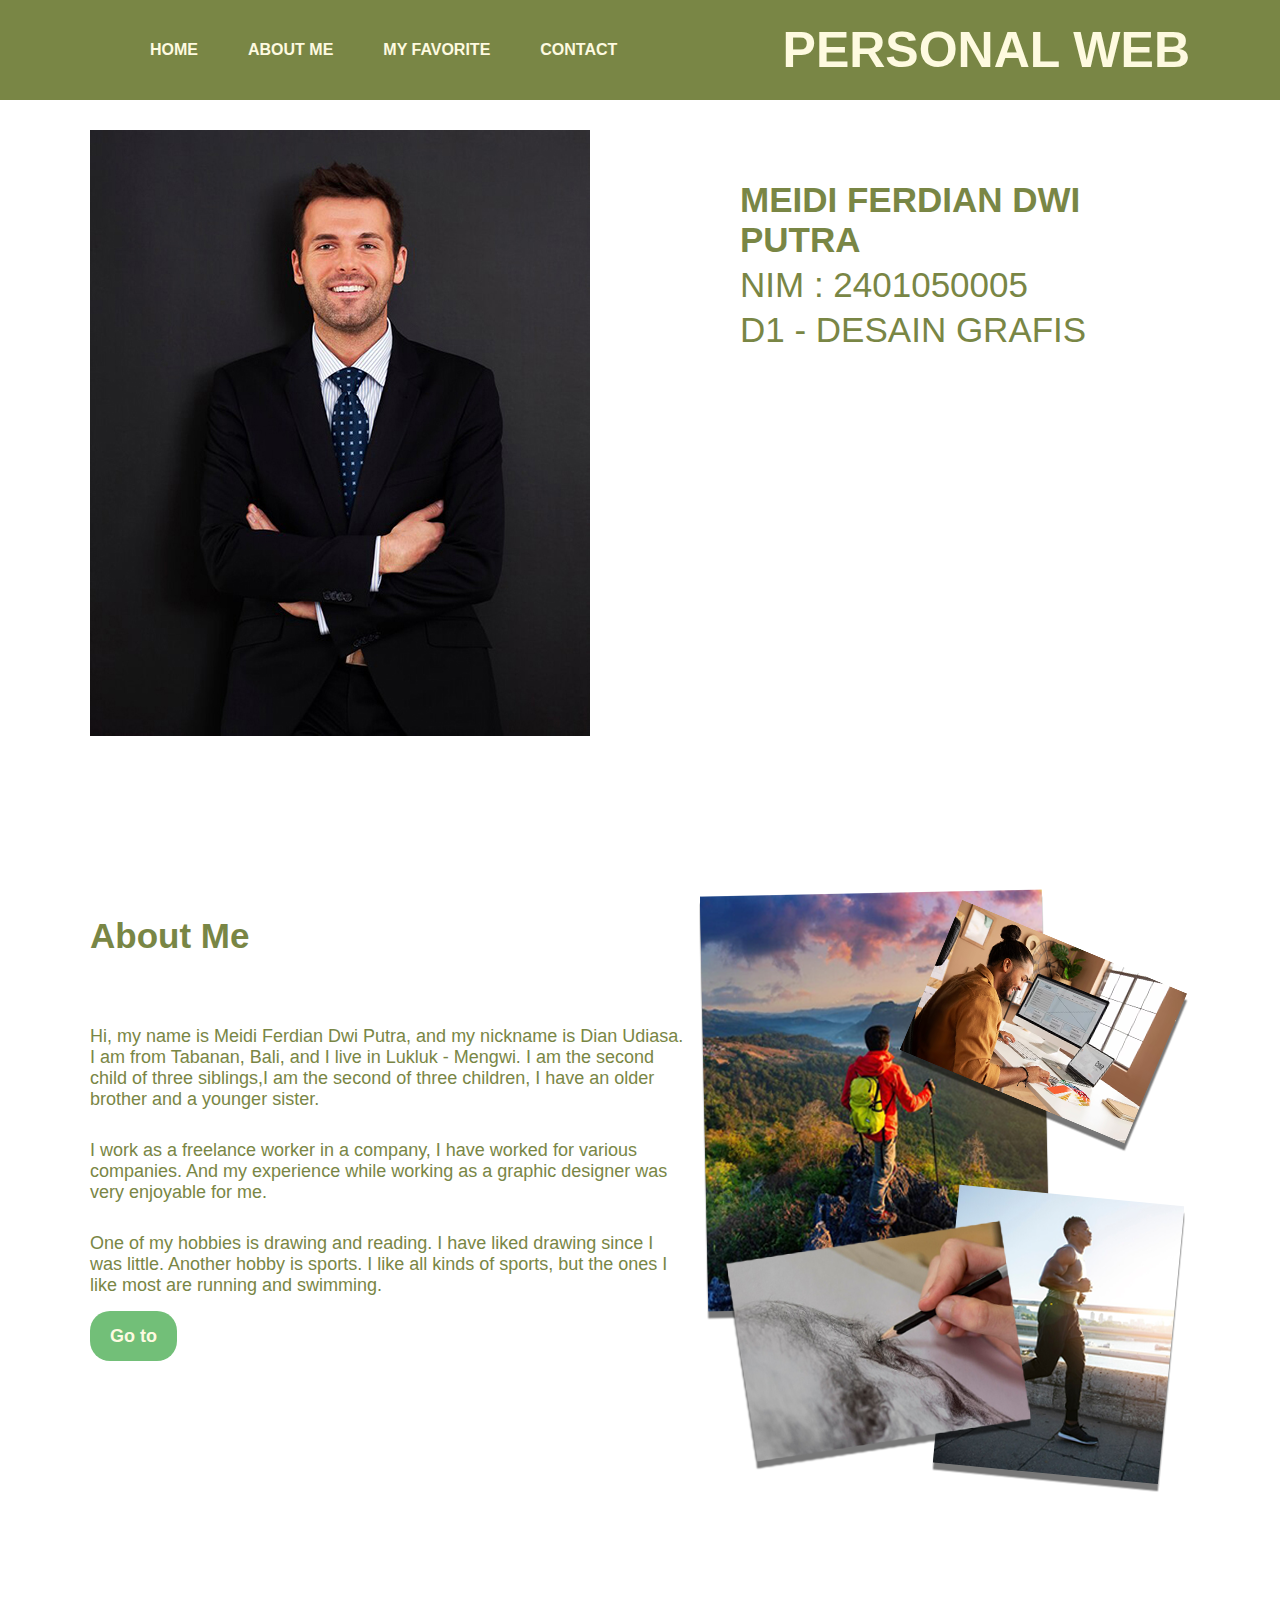
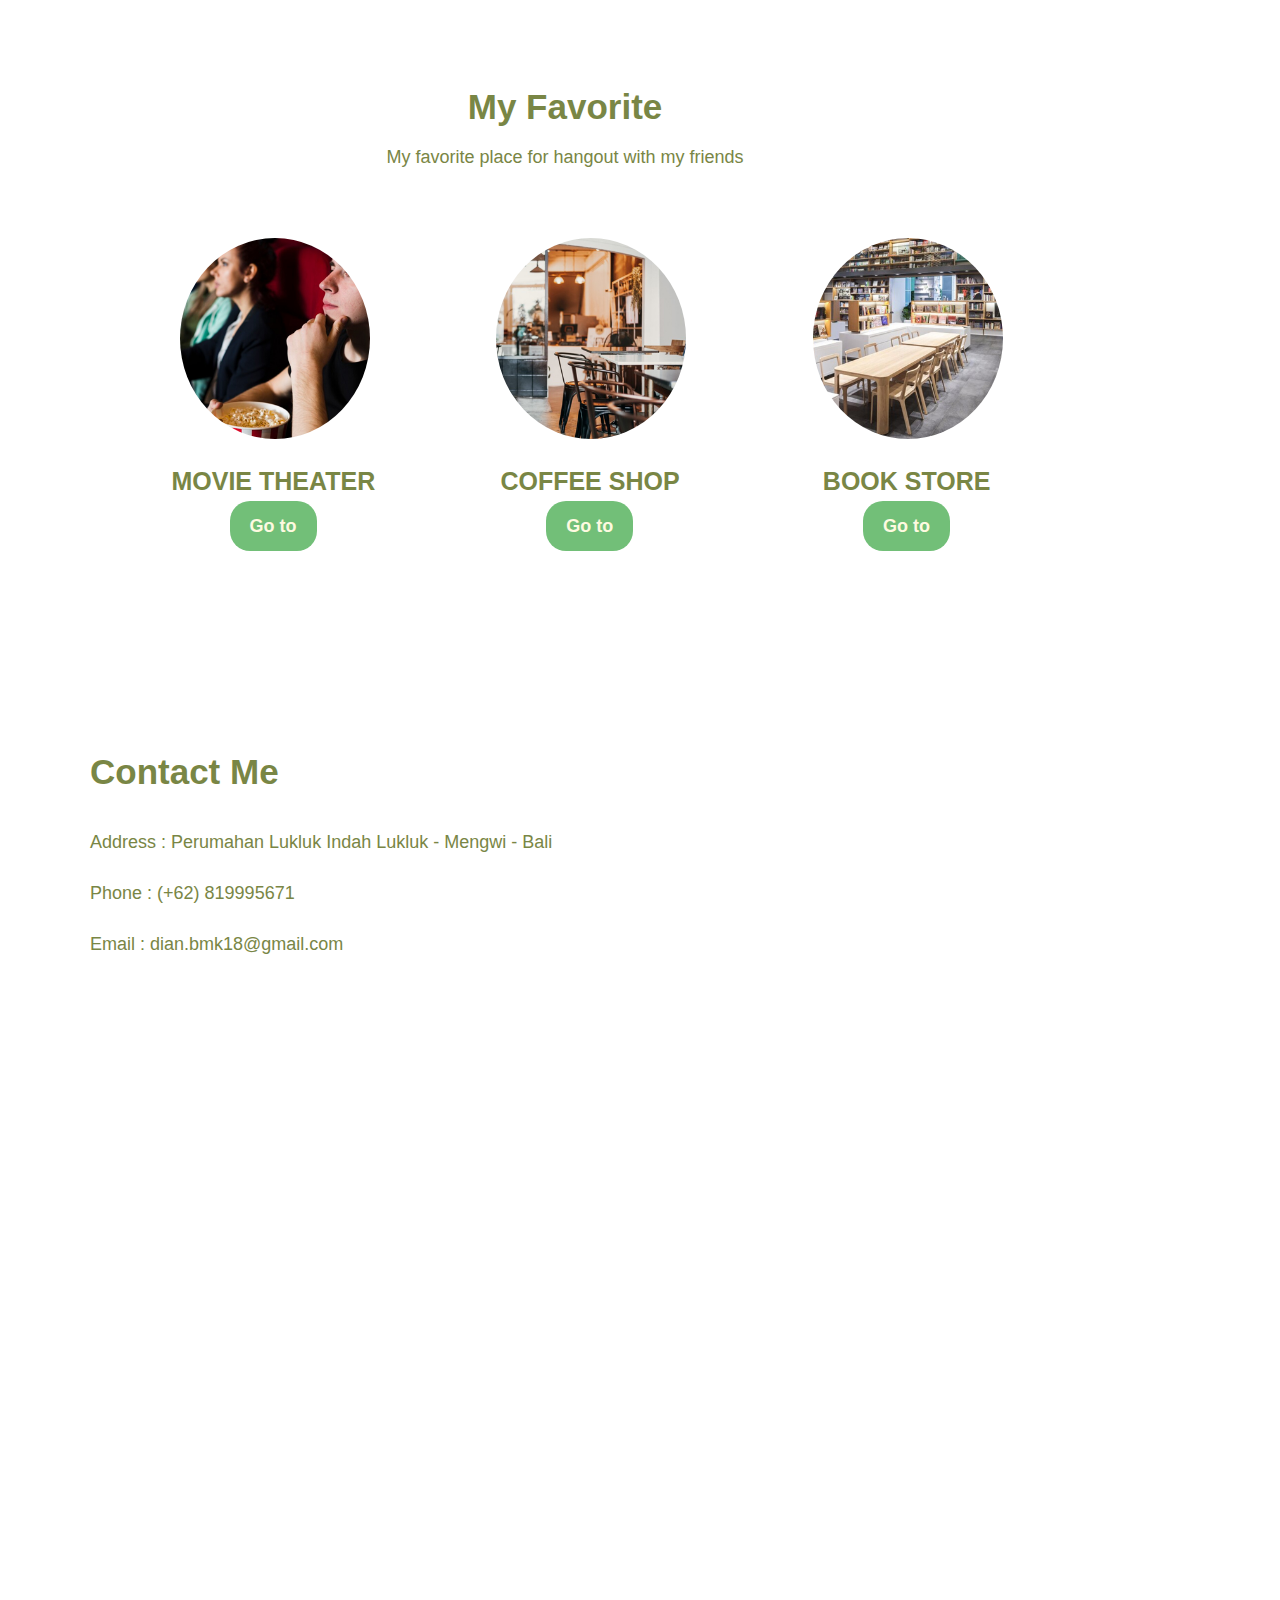
<file: index.html>
<!DOCTYPE html>
<html lang="en">
<head>
    <meta charset="UTF-8">
    <meta name="viewport" content="width=device-width, initial-scale=1.0">
    <title>personal web</title>
    <link rel="stylesheet" href="styles.css">
</head>
<body>
    <nav>
        <div class="wrapper">
            <div class="logo"><a href="">PERSONAL WEB</a></div>
            <div class="menu">
                <ul>
                    <li><a href="#Home">HOME</a></li>
                    <li><a href="#Aboutme">ABOUT ME</a></li>
                    <li><a href="#Myfavorite">MY FAVORITE</a></li>
                    <li><a href="#Contact">CONTACT</a></li>
                </ul>
            </div>
        </div>
    </nav>
    <div class="wrapper">
        <!-- untuk Home -->
         <section id="Home">
            <img src="images/gambar1.jpg" alt="">
            <div class="kolom">
                <div class="info">
                    <h1>MEIDI FERDIAN DWI PUTRA</h1>
                    <h2>NIM : 2401050005</h2>
                    <h2>D1 - DESAIN GRAFIS</h2>
                </div>
            </div>
         </section>

        <!-- untuk Aboutme -->
         <section id="Aboutme">
            <div class="kolom">
                <div class="About">About Me</div>
                <p class="detail">
                    <p>Hi, my name is Meidi Ferdian Dwi Putra, and my nickname is Dian Udiasa.
                        I am from Tabanan, Bali, and I live in Lukluk - Mengwi.
                        I am the second child of three siblings,I am the second of three children,
                        I have an older brother and a younger sister.</p>

                    <p>I work as a freelance worker in a company, I have worked for various companies.
                        And my experience while working as a graphic designer was very enjoyable for me.</p>

                    <p>One of my hobbies is drawing and reading. I have liked drawing since I was little.
                        Another hobby is sports. I like all kinds of sports, but the ones I like most are running and swimming.</p>
                    <p> <a href="About.html" class="blue-button">Go to</a></p>
                </p>
            </div>
            <div class="photo">
                <img src="images/foto 1.png" alt="">
            </div>
         </section>

        <!-- untuk Myfavorite -->
         <section id="Myfavorite">
            <div class="kolom">
                <div class="Myfav">My Favorite
                    <p>My favorite place for hangout with my friends</p>
                </div>
                <div class="list">
                    <div class="fav">
                        <img src="images/bioskop.jpg" alt="">
                        <h3>MOVIE THEATER</h3>
                        <p><a href="fav01.html" class="button01">Go to</a></p>
                    </div>
                    <div class="fav">
                        <img src="images/cafe.jpg" alt="">
                        <h3>COFFEE SHOP</h3>
                        <p><a href="fav02.html" class="button02">Go to</a></p>
                    </div>
                    <div class="fav">
                        <img src="images/perpus.jpg" alt="">
                        <h3>BOOK STORE</h3>
                        <p><a href="fav03.html" class="button03">Go to</a></p>
                    </div>
                </div>
        
        <!-- untuk Contact -->
         <section id="Contact">
            <div class="kolom">
                <div class="add">Contact Me</div>
                <div class="fulladd">
                    <p>Address : Perumahan Lukluk Indah Lukluk - Mengwi - Bali</p>

                    <p>Phone : (+62) 819995671</p>

                    <p>Email : dian.bmk18@gmail.com</p>

                    <p><iframe src="https://www.google.com/maps/embed?pb=!1m18!1m12!1m3!1d3945.1822725234592!2d115.18818527503156!3d-8.578466487053406!2m3!1f0!2f0!3f0!3m2!1i1024!2i768!4f13.1!3m3!1m2!1s0x2dd23ead08ad250f%3A0x2edccf5db5c85544!2sPerumahan%20Lukluk%20Indah!5e0!3m2!1sen!2sid!4v1731056680280!5m2!1sen!2sid" width="600" height="450" style="border:0;" allowfullscreen="" loading="lazy" referrerpolicy="no-referrer-when-downgrade"></iframe></p>
                </div>
            </div>
         </section>
            </div>
         </section>
    </div>
</body>
</html>
</file>
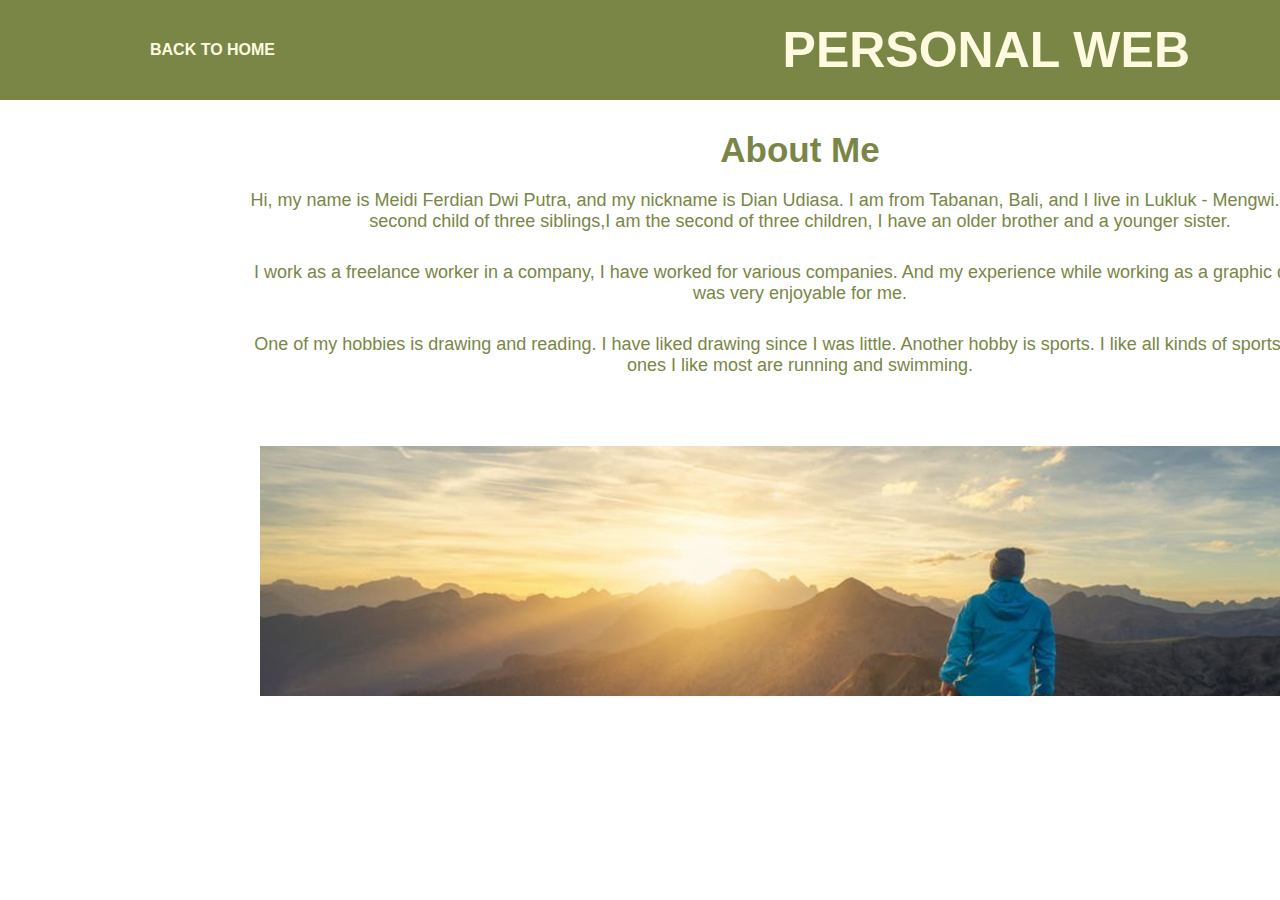
<file: About.html>
<!DOCTYPE html>
<html lang="en">
<head>
    <meta charset="UTF-8">
    <meta name="viewport" content="width=device-width, initial-scale=1.0">
    <title>About Me</title>
    <link rel="stylesheet" href="styles.css">
</head>
<body>
    <nav>
        <div class="wrapper">
            <div class="logo"><a href="">PERSONAL WEB</a></div>
            <div class="menu">
                <ul>
                    <li><a href="index.html" class="backbutton">BACK TO HOME</a></li>
                </ul>
            </div>
        </div>
    </nav>
    <div class="kolom2">
        <div class="About2">About Me</div>
            <p>Hi, my name is Meidi Ferdian Dwi Putra, and my nickname is Dian Udiasa.
            I am from Tabanan, Bali, and I live in Lukluk - Mengwi.
            I am the second child of three siblings,I am the second of three children,
            I have an older brother and a younger sister.</p>

            <p>I work as a freelance worker in a company, I have worked for various companies.
            And my experience while working as a graphic designer was very enjoyable for me.</p>

            <p>One of my hobbies is drawing and reading. I have liked drawing since I was little.
            Another hobby is sports. I like all kinds of sports, but the ones I like most are running and swimming.</p>
        <div class="banner">  
            <img src="images/banner.jpg" alt="">
        </div>
    </div>
</body>
</html>
</file>
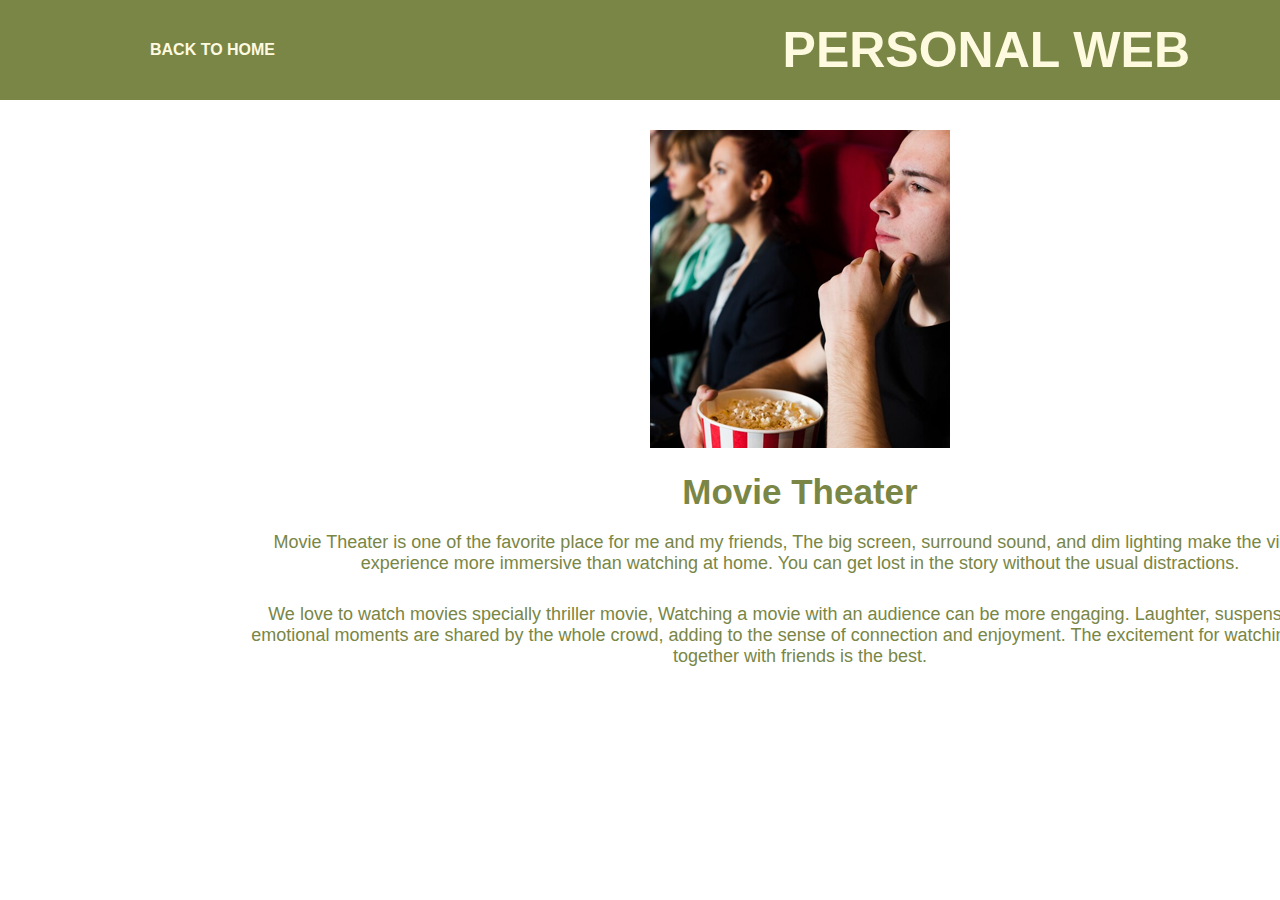
<file: fav01.html>
<!DOCTYPE html>
<html lang="en">
<head>
    <meta charset="UTF-8">
    <meta name="viewport" content="width=device-width, initial-scale=1.0">
    <title>favorite 01</title>
    <link rel="stylesheet" href="styles.css">
</head>
<body>
    <nav>
        <div class="wrapper">
            <div class="logo"><a href="">PERSONAL WEB</a></div>
            <div class="menu">
                <ul>
                    <li><a href="index.html" class="backbutton">BACK TO HOME</a></li>
                </ul>
            </div>
        </div>
    </nav>
    <div class="kolom2">
        <img src="images/bioskop.jpg" alt="">
        
        <div class="theater">Movie Theater</div>
        <p>Movie Theater is one of the favorite place for me and my friends, The big screen, surround sound,
            and dim lighting make the viewing experience more immersive than watching at home.
            You can get lost in the story without the usual distractions.</p>

        <p>We love to watch movies specially thriller movie, Watching a movie with an audience can be more engaging.
            Laughter, suspense, and emotional moments are shared by the whole crowd,
            adding to the sense of connection and enjoyment.
            The excitement for watching movie together with friends is the best.</p>
    </div>
</body>
</html>
</file>
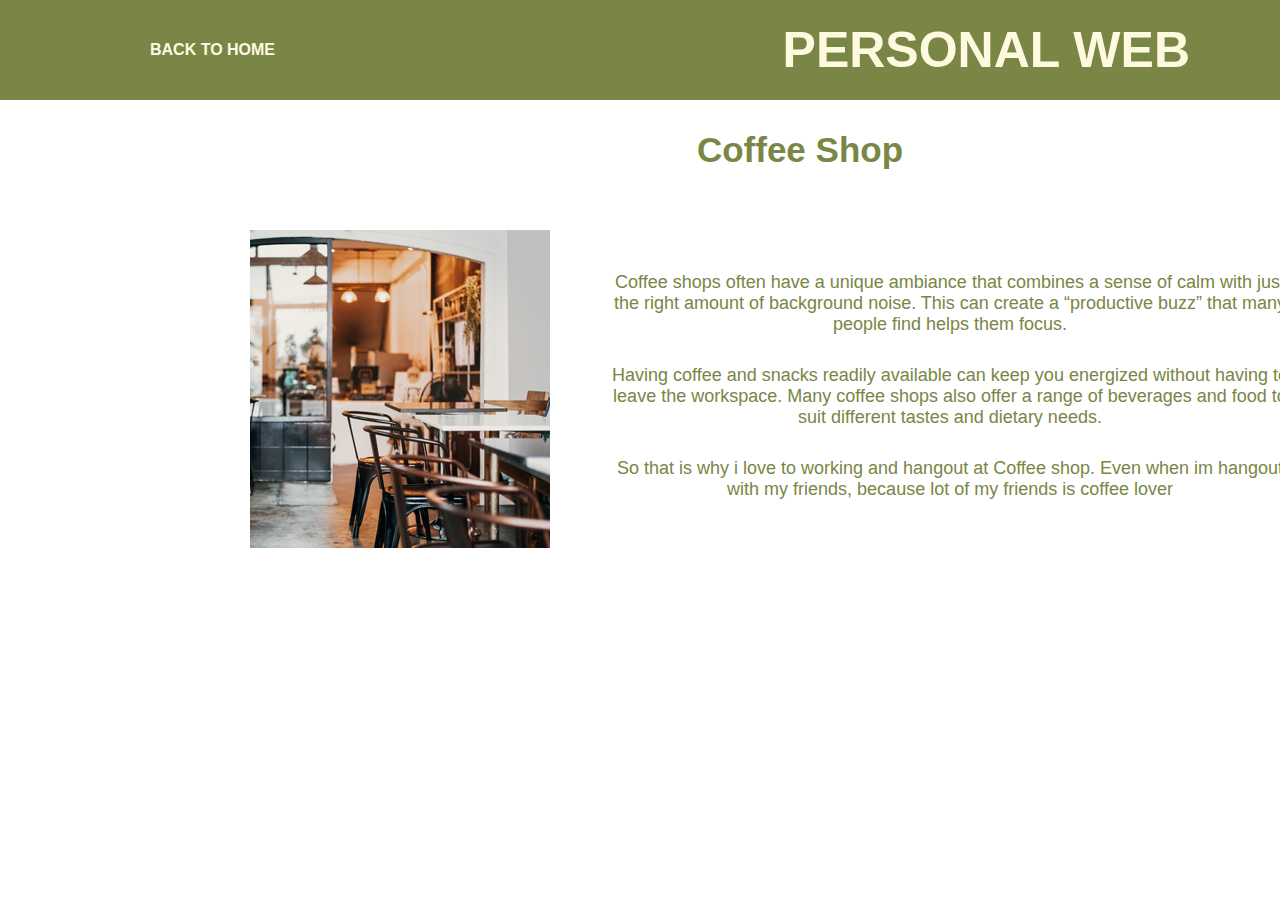
<file: fav02.html>
<!DOCTYPE html>
<html lang="en">
<head>
    <meta charset="UTF-8">
    <meta name="viewport" content="width=device-width, initial-scale=1.0">
    <title>Favorite02</title>
    <link rel="stylesheet" href="styles.css">
</head>
<body>
    <nav>
        <div class="wrapper">
            <div class="logo"><a href="">PERSONAL WEB</a></div>
            <div class="menu">
                <ul>
                    <li><a href="index.html" class="backbutton">BACK TO HOME</a></li>
                </ul>
            </div>
        </div>
    </nav>
    <div class="kolom2">
        <div class="Coffee">Coffee Shop</div>

        <div class="coffeepic">
            <img src="images/cafe.jpg" alt="">
        </div>
        
        <div class="coffeetext">
            <p>Coffee shops often have a unique ambiance that combines a sense of calm with just the right amount of background noise.
                This can create a “productive buzz” that many people find helps them focus.</p>
    
            <p>Having coffee and snacks readily available can keep you energized without having to leave the workspace.
                Many coffee shops also offer a range of beverages and food to suit different tastes and dietary needs.</p>
    
            <p>So that is why i love to working and hangout at Coffee shop.
                Even when im hangout with my friends, because lot of my friends is coffee lover</p>
        </div>
    </div>
</body>
</html>
</file>
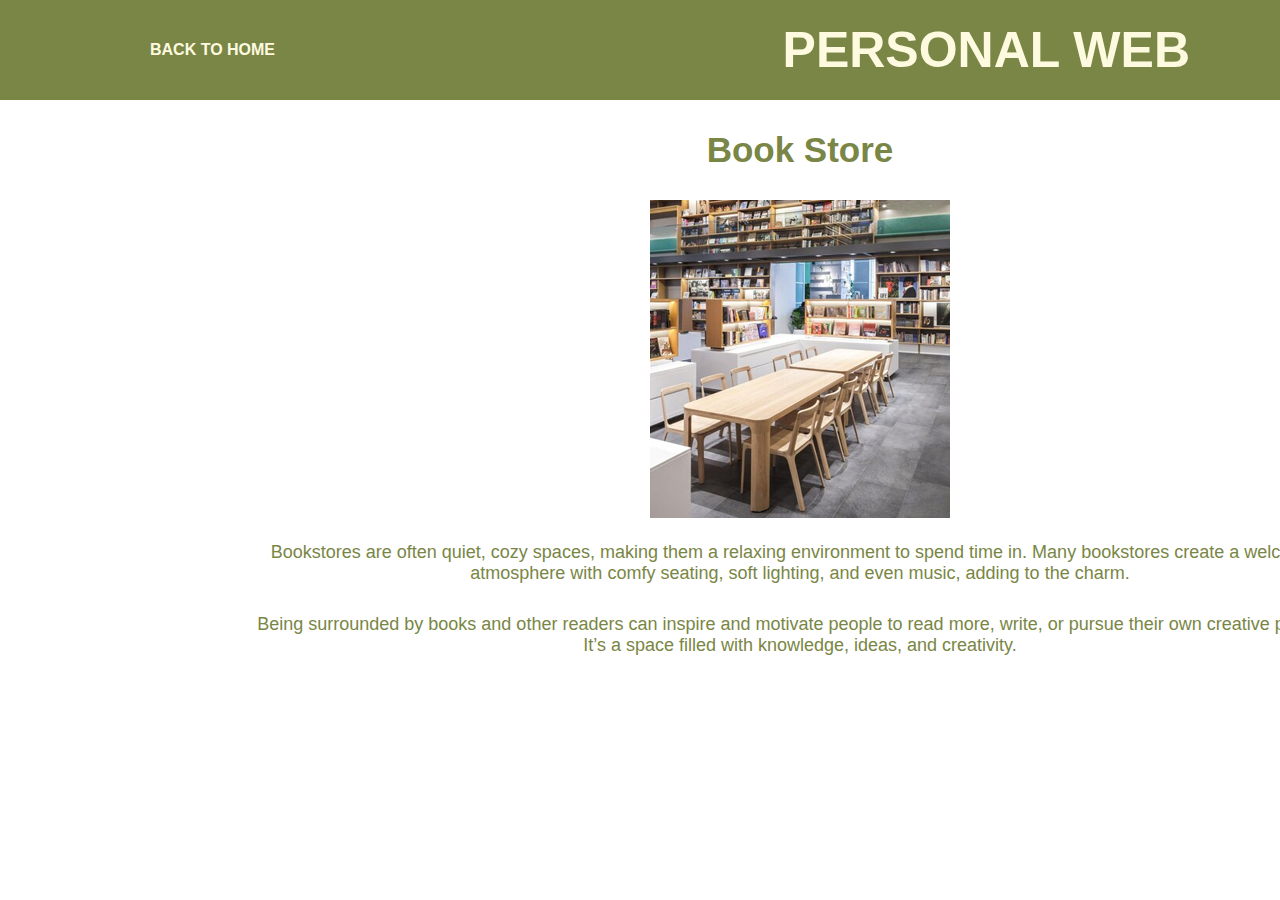
<file: fav03.html>
<!DOCTYPE html>
<html lang="en">
<head>
    <meta charset="UTF-8">
    <meta name="viewport" content="width=device-width, initial-scale=1.0">
    <title>Favorite03</title>
    <link rel="stylesheet" href="styles.css">
</head>
<body>
    <nav>
        <div class="wrapper">
            <div class="logo"><a href="">PERSONAL WEB</a></div>
            <div class="menu">
                <ul>
                    <li><a href="index.html" class="backbutton">BACK TO HOME</a></li>
                </ul>
            </div>
        </div>
    </nav>
    <div class="kolom2">
        <div class="book">Book Store</div>
        <img src="images/perpus.jpg" alt="">
        <p>Bookstores are often quiet, cozy spaces, making them a relaxing environment to spend time in.
            Many bookstores create a welcoming atmosphere with comfy seating, soft lighting,
            and even music, adding to the charm.</p>

        <p>Being surrounded by books and other readers can inspire and motivate people to read more, write,
            or pursue their own creative projects. It’s a space filled with knowledge, ideas, and creativity.</p>
    </div>
</body>
</html>
</file>
<file: styles.css>
* {
    text-decoration: none;
    margin: 0px;
    padding: 0px;
}

body{
    margin: 0px;
    padding: 0px;
    font-family: "Roboto", sans-serif;
    font-weight: 400;
    font-style: normal;
}

.wrapper {
    width: 1100px;
    margin: auto;
    position: relative;
}

.logo a {
    font-size: 50px;
    margin-top: 10px;
    font-weight: bold;
    float: right;
    font-family: "Faculty Glyphic", sans-serif;
    font-weight: 700;
    font-style: bold;
    color: #FEFAE0;
}

.menu {
    float: left;
}

nav {
    width: 100%;
    margin: auto;
    display: flex;
    line-height: 80px;
    position: sticky;
    position: -webkit-sticky;
    top: 0px;
    background: #798645;
    z-index: 1;
}

nav ul {
    list-style-type: none;
    margin: 0px;
    padding: 10px;
    overflow: hidden;
}

nav ul li {
    float: left;
    margin-left: 50px;
}

nav ul li a {
    color: #FEFAE0;
    font-weight: bold;
    text-align: center;
    padding: 16px 16px 16px 16 px;
    text-decoration: none;
}

nav ul li a.goback {
    font-size: large;
    color: #FEFAE0;
    font-weight: bold;
    text-align: center;
    padding: 16px 16px 16px 16 px;
    background: #72BF78; 
}

nav ul li a:hover {
    text-decoration: underline  ;
}

section {
    margin: auto;
    display: flex;
    margin-top: 30px;
    margin bottom: 50px;
}

.kolom {
    margin-top: 150px;
    margin-bottom: 100px;
}

.kolom .info {
    margin-top: -100px;
    margin-left: 100px;
    font-size: 100px;
    font-weight: bold;
    font-family: "Roboto", sans-serif;
    color: #798645;
}

h1 {
    font-family: "Roboto", sans-serif;
    font-weight: 700;
    font-size: 35px;
    margin-left: 50px;
    margin-bottom: 5px;
    color: #798645;
}

h2 {
    font-family: "Roboto", sans-serif;
    font-weight: normal;
    font-size: 35px;
    margin-left: 50px;
    margin-bottom: 5px;
    color: #798645;
}

.kolom .About {
    font-family: "Roboto", sans-serif;
    font-weight: 700;
    font-size: 35px;
    color: #798645;
}

.banner {
    margin-top: 60px;
}

.detail {
    margin-top: 30px;
}

p {
    font-size: 18px;
    font-family: "Roboto", sans-serif;
    font-weight: 400;
    font-style: normal;
    color: #798645;
    margin: 10px 0px 10px 0px;
    padding: 10px 0px 10px 0px;
}

.photo {
    margin-top: 120px;
}

.kolom .Myfav {
    font-family: "Roboto", sans-serif;
    font-weight: 700;
    font-size: 35px;
    color: #798645;
    text-align: center;
    margin-top: 10px;
    margin-bottom: 60px;

}

.list {
    width: 100%;
    margin-left: 50px;
    position: relative;
    display: flex;
    flex-wrap: wrap;
}

.fav {
    width: 25%;
    margin: 0 auto;
}

.fav img {
    width: 80%;
    border-radius: 50%;
}

h3 {
    text-align: center;
    margin-left: -50px;
    margin-top: 10%;
    font-size: 25px;
    font-family: "Roboto", sans-serif;
    font-weight: 700;
    font-style: bold;
    color: #798645;
}

.add {
    font-family: "Roboto", sans-serif;
    font-weight: 700;
    font-size: 35px;
    margin-top: 15px;
    margin-left: 0px;
    margin-bottom: 30px;
    color: #798645;
}

a.blue-button {
    background: #72BF78;
    border-radius: 20px;
    margin-top: 20px;
    padding: 15px 20px 15px 20px;
    color: #FEFAE0;
    cursor: pointer;
    font-weight: bold;
}

a.button01 {
   background: #72BF78; 
   border-radius: 20px;
   margin-top: 20px;
   padding: 15px 20px 15px 20px;
   color: #FEFAE0;
   cursor: pointer;
   font-weight: bold;
   margin-left: 50px;
}

a.button02 {
    background: #72BF78; 
    border-radius: 20px;
    margin-top: 20px;
    padding: 15px 20px 15px 20px;
    color: #FEFAE0;
    cursor: pointer;
    font-weight: bold;
    margin-left: 50px;
 }

 a.button03 {
    background: #72BF78; 
    border-radius: 20px;
    margin-top: 20px;
    padding: 15px 20px 15px 20px;
    color: #FEFAE0;
    cursor: pointer;
    font-weight: bold;
    margin-left: 50px;
 }

 .kolom2 {
    margin-left: 250px;
    text-align: center;
    width: 1100px;
    margin-top: 30px;
    margin-bottom: 100px;
 }

 .kolom2 .About2 {
    font-family: "Roboto", sans-serif;
    font-weight: 700;
    font-size: 35px;
    color: #798645;
 }

 .kolom2 .theater {
    margin-top: 20px;
    font-family: "Roboto", sans-serif;
    font-weight: 700;
    font-size: 35px;
    color: #798645;
 }

.kolom2 .Coffee {
    margin-left: auto;
    margin-top: auto;
    font-family: "Roboto", sans-serif;
    font-weight: 700;
    font-size: 35px;
    color: #798645;
}
 
 .kolom2 .coffeepic {
    margin-left: -800px;
    margin-top: 60px;
 }

 .kolom2 .coffeetext {
    margin-top: -300px;
    margin-left: 350px;
    width: 700px;
 }

 .kolom2 .book {
    margin-top: 20px;
    font-family: "Roboto", sans-serif;
    font-weight: 700;
    font-size: 35px;
    color: #798645;
    margin-bottom: 30px;
 }
</file>
